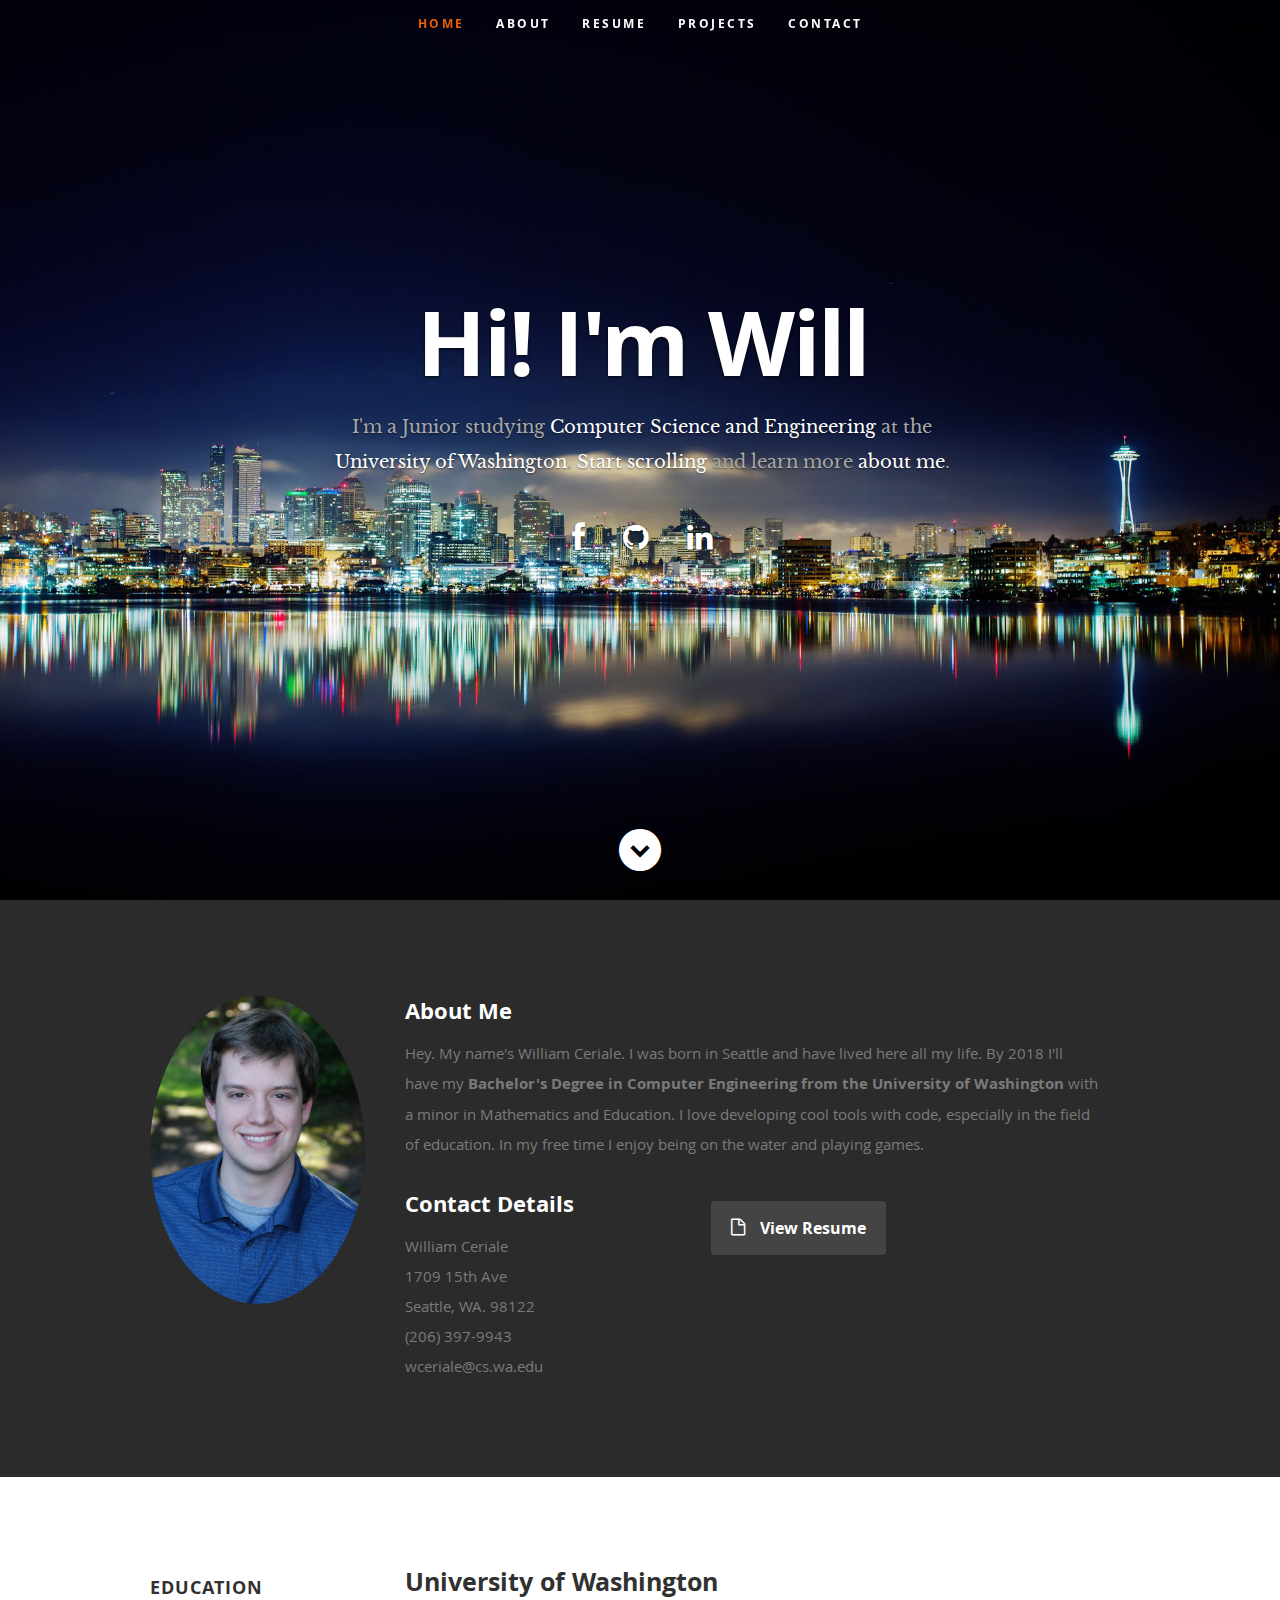
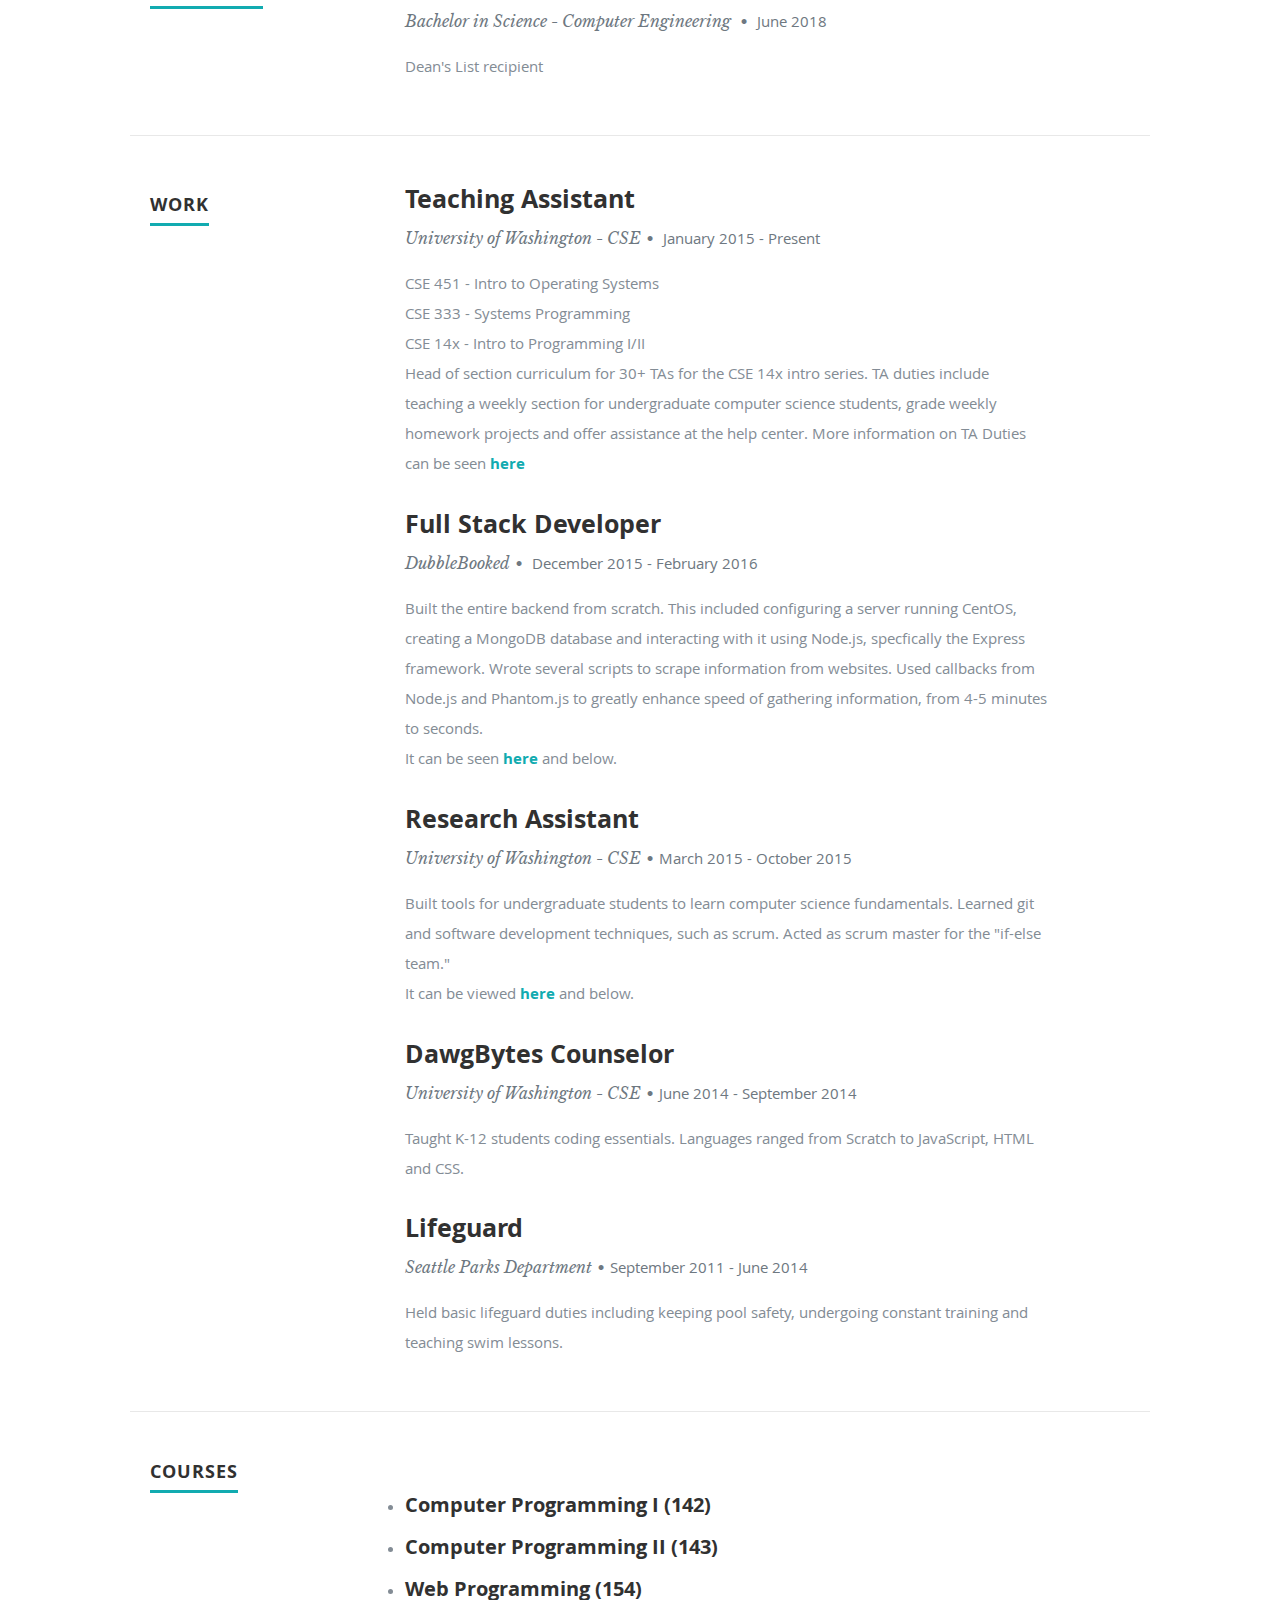
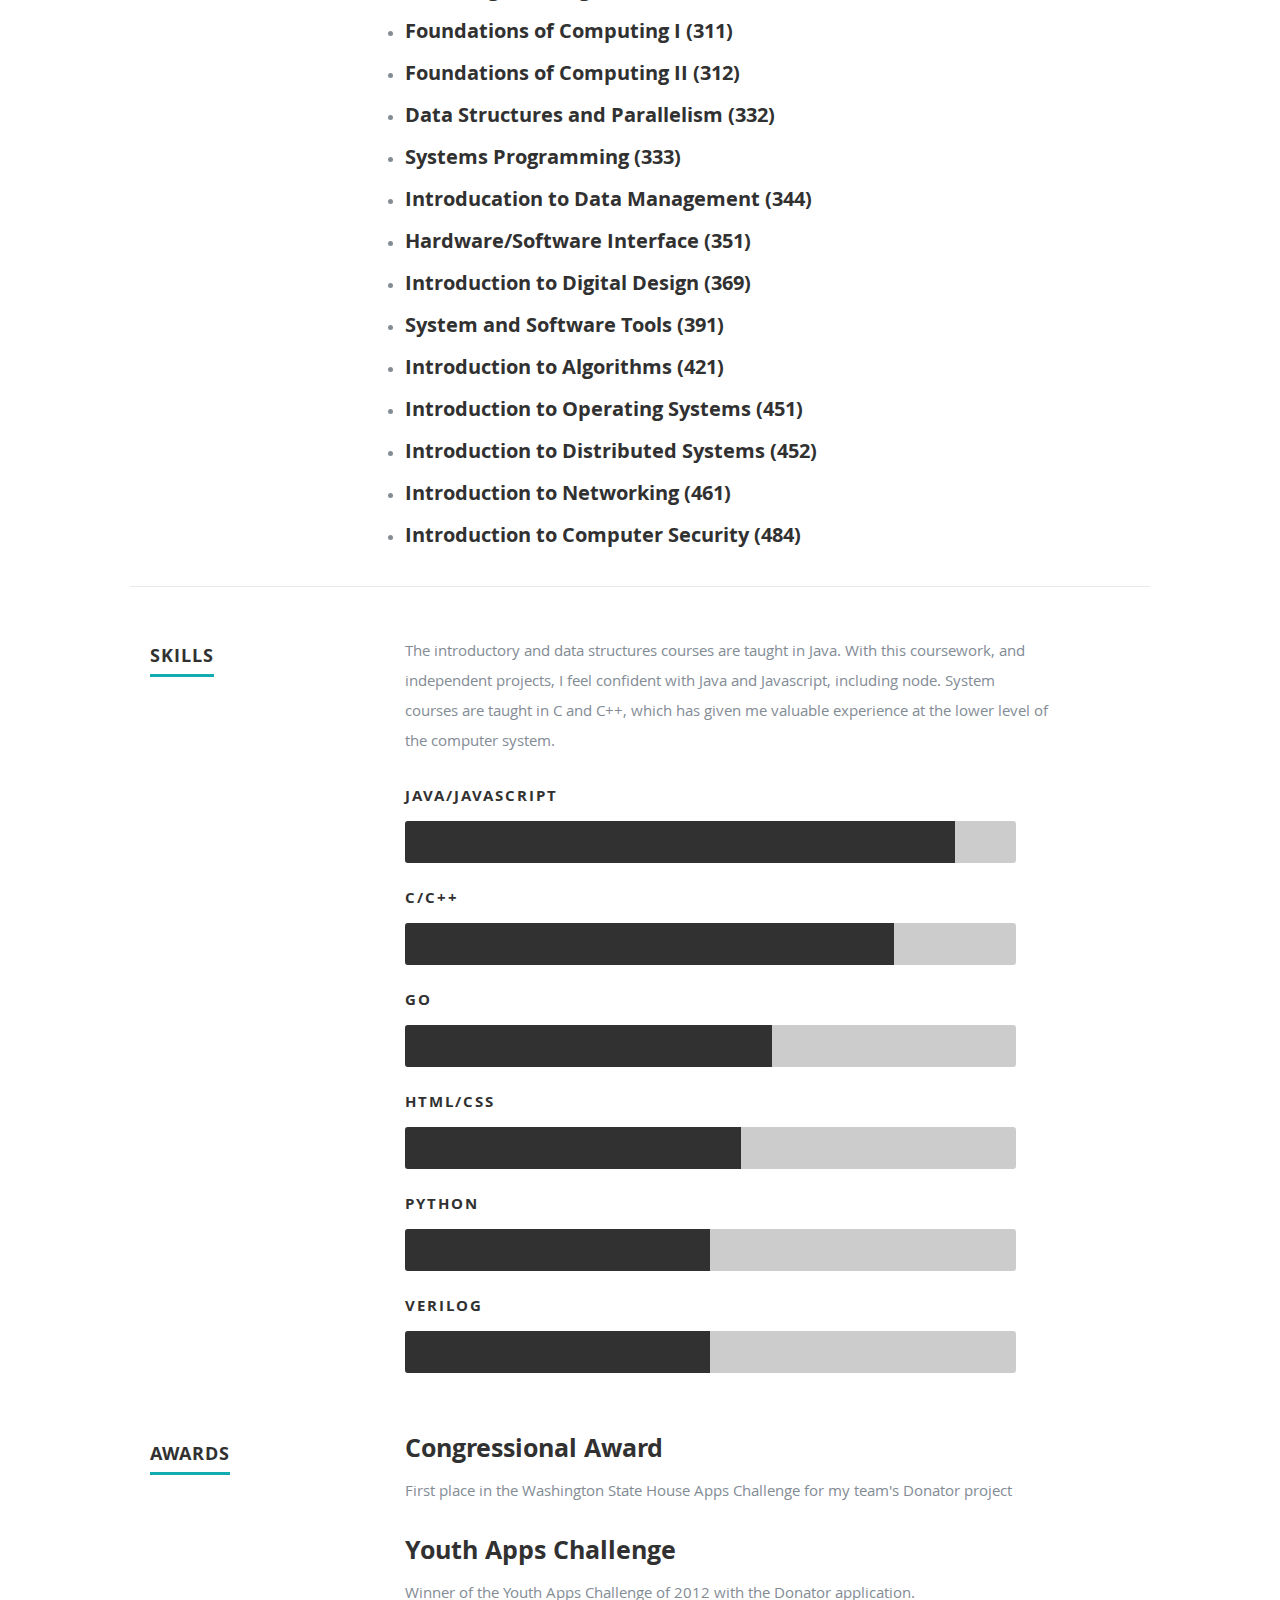
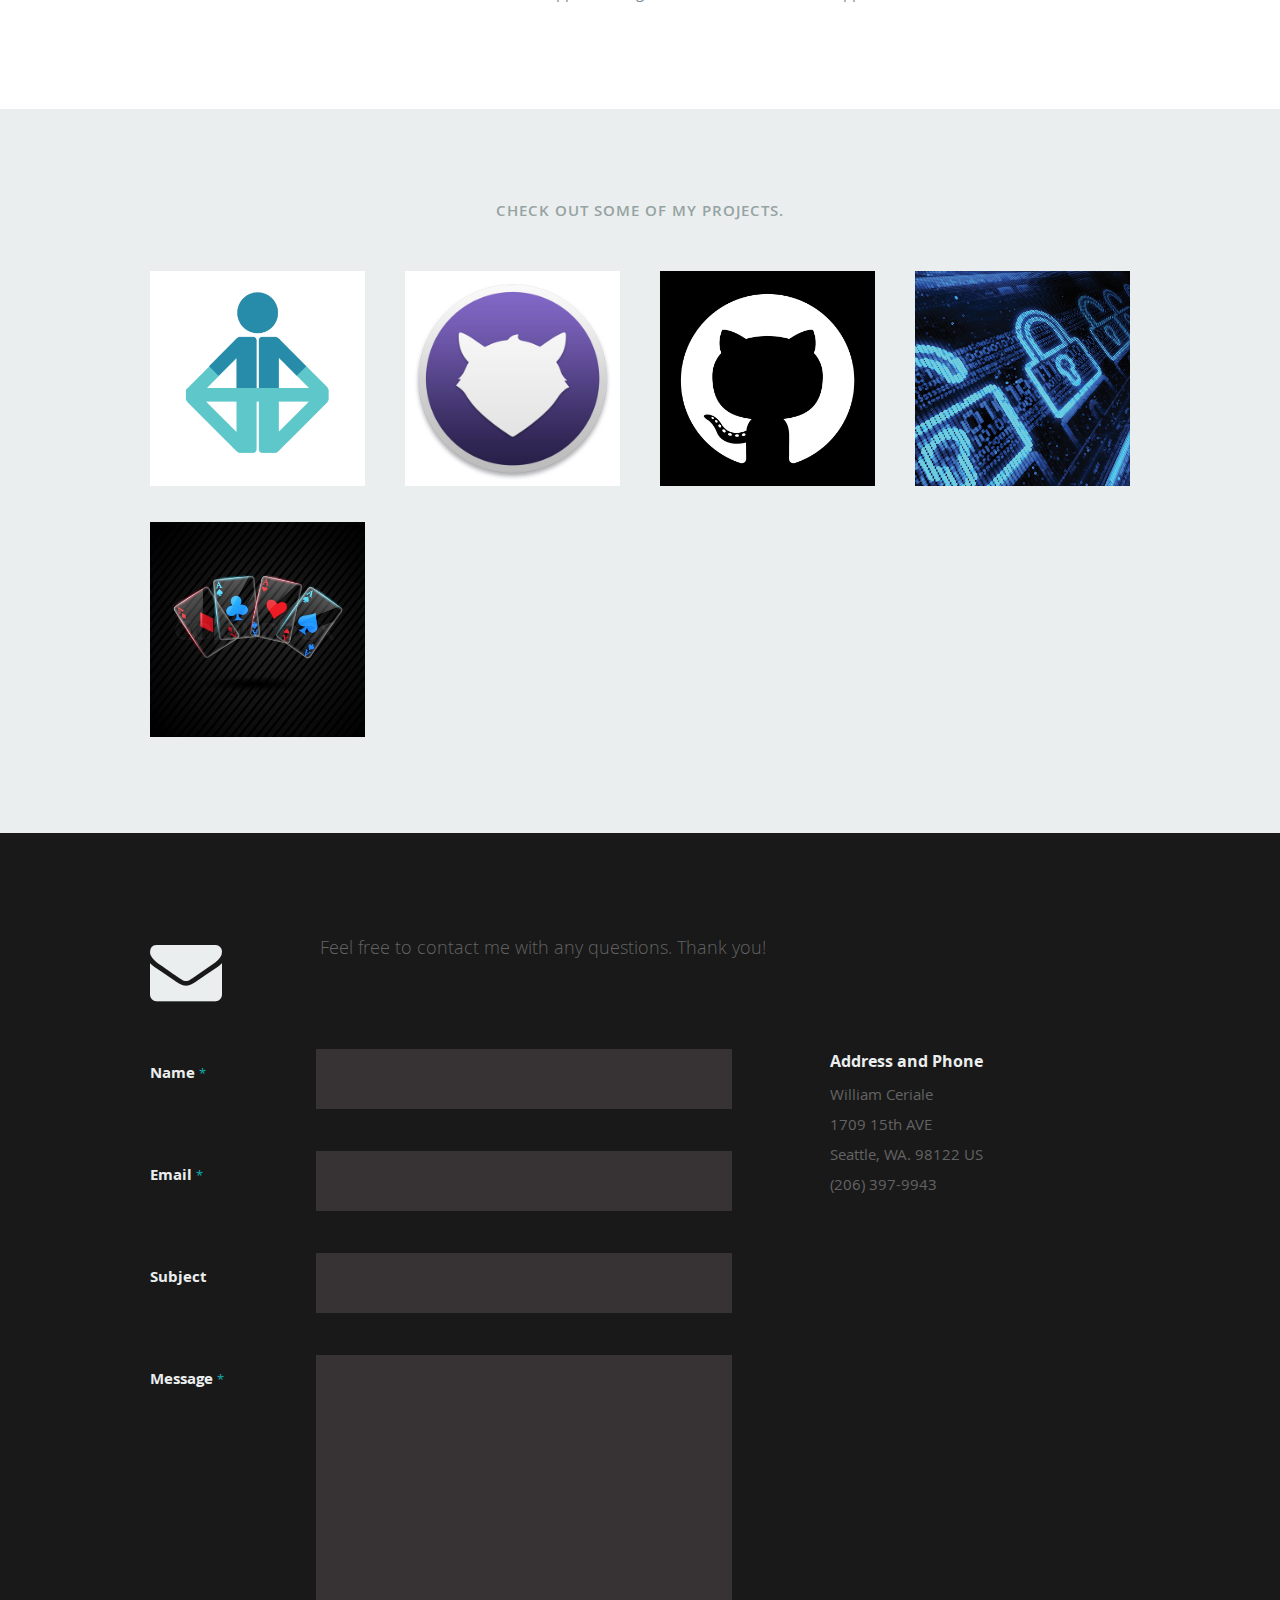
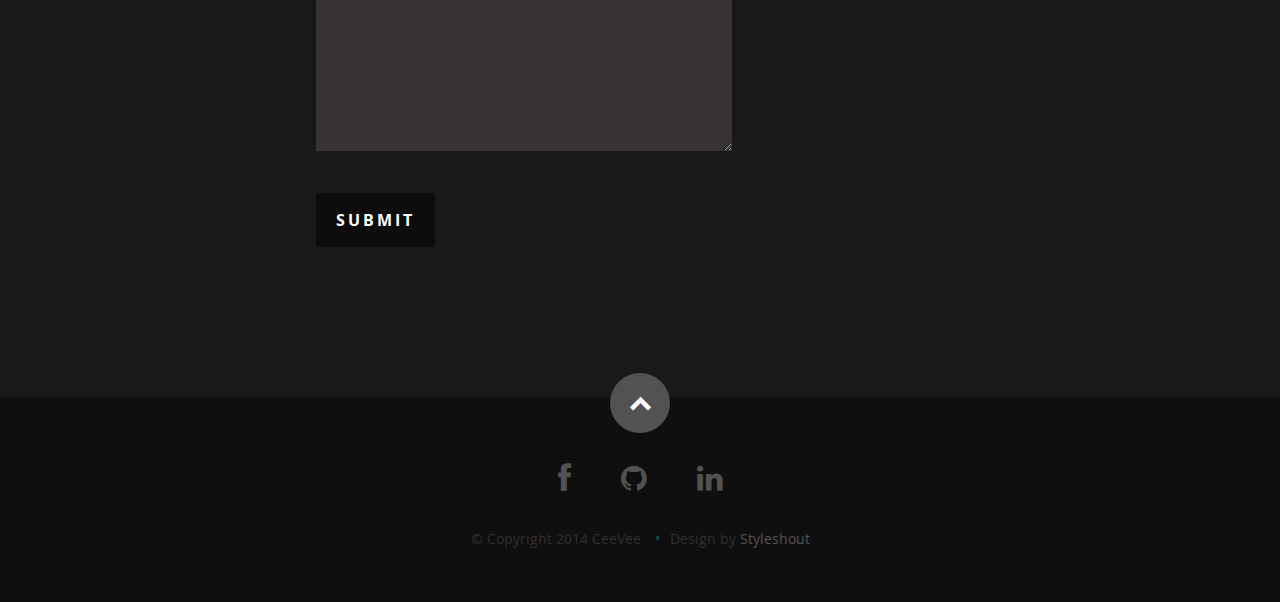
<file: index.html>
<!DOCTYPE html>
<!--[if lt IE 8 ]><html class="no-js ie ie7" lang="en"> <![endif]-->
<!--[if IE 8 ]><html class="no-js ie ie8" lang="en"> <![endif]-->
<!--[if (gte IE 8)|!(IE)]><!--><html class="no-js" lang="en"> <!--<![endif]-->
<head>

   <!--- Basic Page Needs
   ================================================== -->
   <meta charset="utf-8">
   <title>William Ceriale</title>
   <meta name="description" content="">
   <meta name="author" content="">

   <!-- Mobile Specific Metas
   ================================================== -->
   <meta name="viewport" content="width=device-width, initial-scale=1, maximum-scale=1">

	<!-- CSS
  ================================================== -->
  <link rel="stylesheet" href="css/default.css">
  <link rel="stylesheet" href="css/layout.css">
  <link rel="stylesheet" href="css/media-queries.css">
  <link rel="stylesheet" href="css/magnific-popup.css">

   <!-- Script
   ================================================== -->
   <script src="js/modernizr.js"></script>

   <!-- Favicons
   ================================================== -->
   <link rel="shortcut icon" href="favicon.png" >

</head>

<body>

   <!-- Header
   ================================================== -->
   <header id="home">

      <nav id="nav-wrap">

         <a class="mobile-btn" href="#nav-wrap" title="Show navigation">Show navigation</a>
         <a class="mobile-btn" href="#" title="Hide navigation">Hide navigation</a>

         <ul id="nav" class="nav">
            <li class="current"><a class="smoothscroll" href="#home">Home</a></li>
            <li><a class="smoothscroll" href="#about">About</a></li>
            <li><a class="smoothscroll" href="#resume">Resume</a></li>
            <li><a class="smoothscroll" href="#portfolio">Projects</a></li>
            <li><a class="smoothscroll" href="#contact">Contact</a></li>
         </ul> <!-- end #nav -->

      </nav> <!-- end #nav-wrap -->

      <div class="row banner">
         <div class="banner-text">
            <h1 class="responsive-headline">Hi! I'm Will</h1>
            <h3>I'm a Junior studying <a href="http://cs.washington.edu">Computer Science and Engineering</a> at the <br /><span href="http://washington.edu">University of Washington</span>. <a class="smoothscroll" href="#about">Start scrolling</a>
               and learn more <a class="smoothscroll" href="#about">about me</a>.</h3>
               <hr />
               <ul class="social">
                  <li><a href="http://facebook.com/wceriale"><i class="fa fa-facebook"></i></a></li>
                  <li><a href="http://github.com/wceriale"><i class="fa fa-github"></i></a></li>
                  <li><a href="http://linkedin.com/in/wceriale"><i class="fa fa-linkedin"></i></a></li>
               </ul>
            </div>
         </div>

         <p class="scrolldown">
            <a class="smoothscroll" href="#about"><i class="icon-down-circle"></i></a>
         </p>

      </header> <!-- Header End -->


   <!-- About Section
   ================================================== -->
   <section id="about">

      <div class="row">

         <div class="three columns">

            <img class="profile-pic"  src="images/profilepic.jpg" alt="" />

         </div>

         <div class="nine columns main-col">

            <h2>About Me</h2>

            <p>Hey. My name's William Ceriale. I was born in Seattle and have lived here all my life. By 2018 I'll have my <strong>Bachelor's Degree in Computer Engineering from the University of Washington</strong> with a minor in Mathematics and Education. I love developing cool tools with code, especially in the field of education. In my free time I enjoy being on the water and playing games.
            </p> 

            <div class="row">

               <div class="columns contact-details">

                  <h2>Contact Details</h2>
                  <p class="address">
                     <span>William Ceriale</span><br>
                     <span>1709 15th Ave<br>
                        Seattle, WA. 98122
                     </span><br>
                     <span>(206) 397-9943</span><br>
                     <span>wceriale@cs.wa.edu</span>
                  </p>

               </div>

               <div class="columns download">
                  <p>
                     <a href="/images/Ceriale_William_Resume.pdf" target="_blank" class="button"><i class="fa fa-file-o"></i>View Resume</a>
                  </p>
               </div>

            </div> <!-- end row -->

         </div> <!-- end .main-col -->

      </div>

   </section> <!-- About Section End-->


   <!-- Resume Section
   ================================================== -->
   <section id="resume">

      <!-- Education
      ----------------------------------------------- -->
      <div class="row education">

         <div class="three columns header-col">
            <h1><span>Education</span></h1>
         </div>

         <div class="nine columns main-col">

            <div class="row item">

               <div class="twelve columns">

                  <h3>University of Washington</h3>
                  <p class="info">Bachelor in Science - Computer Engineering <span>&bull;</span> <em class="date">June 2018</em></p>

                  <p>
                     Dean's List recipient
                  </p>

               </div>

            </div> <!-- item end -->


         </div> <!-- main-col end -->

      </div> <!-- End Education -->


      <!-- Work
      ----------------------------------------------- -->
      <div class="row work">

         <div class="three columns header-col">
            <h1><span>Work</span></h1>
         </div>

         <div class="nine columns main-col">
         	
         	


            <div class="row item">

               <div class="twelve columns">

                  <h3>Teaching Assistant</h3>
                  <p class="info">University of Washington - CSE<span>&bull;</span> <em class="date">January 2015 - Present</em></p>

                  <p>
                     CSE 451 - Intro to Operating Systems  <br />
                     CSE 333 - Systems Programming <br />
                     CSE 14x - Intro to Programming I/II <br />
                     Head of section curriculum for 30+ TAs for the CSE 14x intro series. TA duties include teaching a weekly section for undergraduate computer science students, grade weekly homework projects and offer assistance at the help center. 
                     More information on TA Duties can be seen <strong><a href="http://courses.cs.washington.edu/courses/cse14x/ta/duties.php">here</a></strong>
                  </p>

               </div>

            </div> <!-- item end -->

            <div class="row item">

               <div class="twelve columns">

                  <h3>Full Stack Developer</h3>
                  <p class="info">DubbleBooked<span>&bull;</span> <em class="date">December 2015 - February 2016</em></p>

                  <p>
                     Built the entire backend from scratch. This included configuring a server running CentOS, creating a MongoDB database and interacting with it using Node.js, specfically the Express framework. Wrote several scripts to scrape information from websites. Used callbacks from Node.js and Phantom.js to greatly enhance speed of gathering information, from 4-5 minutes to seconds.
                     <br /> It can be seen <strong><a href="">here</a></strong> and below.  
                  </p>
                  

               </div>

            </div> <!-- item end -->


            <div class="row item">

               <div class="twelve columns">

                  <h3>Research Assistant</h3>
                  <p class="info">University of Washington - CSE<span>&bull;</span><em class="date">March 2015 - October 2015</em></p>

                  <p>
                     Built tools for undergraduate students to learn computer science fundamentals. Learned git and software development techniques, such as scrum. Acted as scrum master for the "if-else team."
                     <br />It can be viewed <strong><a href="https://dev-olio.cs.washington.edu/dev-ifelse/if_else">here</a></strong> and below.
                  </p>

               </div>

            </div> <!-- item end -->

            <div class="row item">

               <div class="twelve columns">

                  <h3>DawgBytes Counselor</h3>
                  <p class="info">University of Washington - CSE<span>&bull;</span><em class="date">June 2014 - September 2014</em></p>

                  <p>
                     Taught K-12 students coding essentials. Languages ranged from Scratch to JavaScript, HTML and CSS. 
                  </p>

               </div>

            </div> <!-- item end -->

            <div class="row item">

               <div class="twelve columns">

                  <h3>Lifeguard</h3>
                  <p class="info">Seattle Parks Department<span>&bull;</span><em class="date">September 2011 - June 2014</em></p>

                  <p>
                     Held basic lifeguard duties including keeping pool safety, undergoing constant training and teaching swim lessons.
                  </p>

               </div>

            </div> <!-- item end -->

         </div> <!-- main-col end -->

      </div> <!-- End Work -->

      <div class="row work">
         <div class="three columns header-coÏ">
            <h1><span>Courses</span></h1>
         </div>
         <div class="nine columns main-col">
            <div class="row item">
               <div class="twelve columns">
                  <br>
                  <li><h4>Computer Programming I (142)</h4></li>
                  <li><h4>Computer Programming II (143)</h4></li>
                  <li><h4>Web Programming (154)</h4></li>
                  <li><h4>Foundations of Computing I (311)</h4></li>
                  <li><h4>Foundations of Computing II (312)</h4></li>
                  <li><h4>Data Structures and Parallelism (332)</h4></li>
                  <li><h4>Systems Programming (333)</h4></li>
                  <li><h4>Introducation to Data Management (344)</h4></li>
                  <li><h4>Hardware/Software Interface (351)</h4></li>
                  <li><h4>Introduction to Digital Design (369)</h4></li>
                  <li><h4>System and Software Tools (391)</h4></li>
                  <li><h4>Introduction to Algorithms (421)</h4></li>
                  <li><h4>Introduction to Operating Systems (451)</h4></li>
                  <li><h4>Introduction to Distributed Systems (452)</h4></li>
                  <li><h4>Introduction to Networking (461)</h4></li>
                  <li><h4>Introduction to Computer Security (484)</h4></li>
               
            </div>
         </div>

      </div>

   </div>


      <!-- Skills
      ----------------------------------------------- -->
      <div class="row skill">

         <div class="three columns header-col">
            <h1><span>Skills</span></h1>
         </div>

         <div class="nine columns main-col">

            <p>
               The introductory and data structures courses are taught in Java. With this coursework, and independent projects, I feel confident with Java and Javascript, including node.  System courses are taught in C and C++, which has given me valuable experience at the lower level of the computer system. 
            </p>

            <div class="bars">

               <ul class="skills">
                   <li><span class="bar-expand java"></span><em>Java/Javascript</em></li>
                   <li><span class="bar-expand html5"></span><em>C/C++</em></li>
                   <li><span class="bar-expand photoshop"></span><em>GO</em></li>
                   <li><span class="bar-expand illustrator"></span><em>HTML/CSS</em></li>
                   <li><span class="bar-expand wordpress"></span><em>Python</em></li>
                   <li><span class="bar-expand jquery"></span><em>Verilog</em></li>

                </ul>

            </div><!-- end skill-bars -->

         </div> <!-- main-col end -->

      </div> <!-- End skills -->

      <!-- Awards
      ----------------------------- -->
      <div class="row skill">
         <div class="three columns header-col">
            <h1><span>Awards</span></h1>  
         </div>

         <div class="nine columns main-col">

            <div class="row item">

               <div class="twelve columns">

                  <h3>Congressional Award</h3>
                  <p>First place in the Washington State House Apps Challenge for my team's Donator project 
                  </p>
               </div>
            </div>

            <div class="row item">

               <div class="twelve columns">

                  <h3>Youth Apps Challenge</h3>
                  <p>
                     Winner of the Youth Apps Challenge of 2012 with the Donator application.
                  </p>
               </div>
            </div>


         </div>
      </div>

   </section> <!-- Resume Section End-->


   <!-- Portfolio Section
   ================================================== -->
   <section id="portfolio">

      <div class="row">

         <div class="twelve columns collapsed">

            <h1>Check Out Some of My Projects.</h1>

            <!-- portfolio-wrapper -->
            <div id="portfolio-wrapper" class="bgrid-quarters s-bgrid-thirds cf">

             <div class="columns portfolio-item">
               <div class="item-wrap">

                  <a href="#modal-01" title="">
                     <img alt="" src="images/portfolio/dubble.jpg">
                     <div class="overlay">
                        <div class="portfolio-item-meta">
                           <h5>DubbleBooked</h5>
                           <p>Full stack developer</p>
                        </div>
                     </div>
                     <div class="link-icon"><i class="icon-plus"></i></div>
                  </a>

               </div>
            </div> <!-- item end -->

            <div class="columns portfolio-item">
               <div class="item-wrap">

                  <a href="#modal-02" title="">
                     <img alt="" src="images/portfolio/gitlab.jpg">
                     <div class="overlay">
                        <div class="portfolio-item-meta">
                           <h5>Practicum</h5>
                           <p>Computer Science Learning Program</p>
                        </div>
                     </div>
                     <div class="link-icon"><i class="icon-plus"></i></div>
                  </a>

               </div>
            </div> <!-- item end -->

            <div class="columns portfolio-item">
               <div class="item-wrap">

                  <a href="#modal-03" title="">
                     <img alt="" src="images/portfolio/github.jpg">
                     <div class="overlay">
                        <div class="portfolio-item-meta">
                           <h5>Sorting Algorithms</h5>
                           <p>GitHub</p>
                        </div>
                     </div>
                     <div class="link-icon"><i class="icon-plus"></i></div>
                  </a>

               </div>
            </div> <!-- item end -->

            <div class="columns portfolio-item">
               <div class="item-wrap">

                  <a href="#modal-04" title="">
                     <img alt="" src="images/portfolio/security.jpg">
                     <div class="overlay">
                        <div class="portfolio-item-meta">
                           <h5>Security Programs</h5>
                           <p>GitHub</p>
                        </div>
                     </div>
                     <div class="link-icon"><i class="icon-plus"></i></div>
                  </a>

               </div>
            </div> <!-- item end -->
            <!-- .new item - poker game-->

            <div class="columns portfolio-item">
               <div class="item-wrap">

                  <a href="#modal-05" title="">
                     <img alt="" src="images/portfolio/poker.jpg">
                     <div class="overlay">
                        <div class="portfolio-item-meta">
                           <h5>Video Poker</h5>
                           <p>GitHub</p>
                        </div>
                     </div>
                     <div class="link-icon"><i class="icon-plus"></i></div>
                  </a>

               </div>
            </div> <!-- item end -->



         </div> <!-- portfolio-wrapper end -->

      </div> <!-- twelve columns end -->


         <!-- Modal Popup
         --------------------------------------------------------------- -->

         <div id="modal-01" class="popup-modal mfp-hide">

          <img class="scale-with-grid" src="images/portfolio/modals/m-dubble.jpg" alt="" />

          <div class="description-box">
            <h4>DubbleBooked</h4>
            <p>A great website where lawyers can sign up and get conflict coverage. Only applicable in Washington State for criminal attorneys.</p>
            <span class="categories"><i class="fa fa-tag"></i>Developer</span>
         </div>

         <div class="link-box">
            <a href="http://www.behance.net">Details</a>
            <a class="popup-modal-dismiss">Close</a>
         </div>

      </div><!-- modal-01 End -->

      <div id="modal-02" class="popup-modal mfp-hide">

       <img class="scale-with-grid" src="images/portfolio/modals/m-practicum.jpg" alt="" />

       <div class="description-box">
         <h4>Practicum/Practice-That</h4>
         <p>A great platform for the intro Computer Science undergraduates at the University of Washington to practice fundamental Programming concepts.</p>
         <span class="categories"><i class="fa fa-tag"></i>Developer</span>
      </div>

      <div class="link-box">
         <a href="https://dev-olio.cs.washington.edu/dev-ifelse/if_else">Details</a>
         <a class="popup-modal-dismiss">Close</a>
      </div>

   </div><!-- modal-02 End -->

   <div id="modal-03" class="popup-modal mfp-hide">

    <img class="scale-with-grid" src="images/portfolio/modals/m-sorting.jpg" alt="" />

    <div class="description-box">
      <h4>Sorting Algorithms</h4>
      <p>Implementations of several sorting algorithms with tests.</p>
      <span class="categories"><i class="fa fa-tag"></i>GitHub</span>
   </div>

   <div class="link-box">
      <a href="https://github.com/wceriale/sorting">Details</a>
      <a class="popup-modal-dismiss">Close</a>
   </div>

</div><!-- modal-03 End -->

<div id="modal-04" class="popup-modal mfp-hide">

 <img class="scale-with-grid" src="images/portfolio/modals/m-security.jpg" alt="" />

 <div class="description-box">
   <h4>Security</h4>
   <p>Programs with a heavy emphasis on security. So far all that's included is a Keylogger in C for Mac OS</p>
   <span class="categories"><i class="fa fa-tag"></i>GitHub</span>
</div>

<div class="link-box">
   <a href="https://github.com/wceriale/security">Details</a>
   <a class="popup-modal-dismiss">Close</a>
</div>

</div><!-- modal-04 End -->

<div id="modal-05" class="popup-modal mfp-hide">

   <img class="scale-with-grid" src="images/portfolio/modals/m-poker.tiff" alt="" />

   <div class="description-box">
      <h4>Video Poker</h4>
      <p>Implementation of Video Poker to be played through the command line</p>
      <span class="categories"><i class="fa fa-tag"></i>Developer</span>
   </div>

   <div class="link-box">
      <a href="http://www.github.com/wceriale/Poker">Details</a>
      <a class="popup-modal-dismiss">Close</a>
   </div>

</div><!-- modal-01 End -->


</div> <!-- row End -->

</section> <!-- Portfolio Section End-->



   <!-- Contact Section
   ================================================== -->
   <section id="contact">

      <div class="row section-head">

         <div class="two columns header-col">

            <h1><span>Get In Touch.</span></h1>

         </div>

         <div class="ten columns">

            <p class="lead">Feel free to contact me with any questions. Thank you!
            </p>

         </div>

      </div>

      <div class="row">

         <div class="eight columns">

            <!-- form -->
            <form action="https://formspree.io/wceriale@cs.washington.edu" method="post" id="contactForm" name="contactForm">
             <fieldset>

               <div>
                  <label for="contactName">Name <span class="required">*</span></label>
                  <input type="text" value="" size="35" id="contactName" name="contactName">
               </div>

               <div>
                  <label for="contactEmail">Email <span class="required">*</span></label>
                  <input type="text" value="" size="35" id="contactEmail" name="contactEmail">
               </div>

               <div>
                  <label for="contactSubject">Subject</label>
                  <input type="text" value="" size="35" id="contactSubject" name="contactSubject">
               </div>

               <div>
                  <label for="contactMessage">Message <span class="required">*</span></label>
                  <textarea cols="50" rows="15" id="contactMessage" name="contactMessage"></textarea>
               </div>

               <div>
                  <button class="submit">Submit</button>
                  <span id="image-loader">
                     <img alt="" src="images/loader.gif">
                  </span>
               </div>

            </fieldset>
         </form> <!-- Form End -->

         <!-- contact-warning -->
         <div id="message-warning"> Error </div>
         <!-- contact-success -->
         <div id="message-success">
            <i class="fa fa-check"></i>Your message was sent, thank you!<br>
         </div>

      </div>


      <aside class="four columns footer-widgets">

         <div class="widget widget_contact">

          <h4>Address and Phone</h4>
          <p class="address">
            William Ceriale<br>
            1709 15th AVE<br>
            Seattle, WA. 98122 US<br>
            <span>(206) 397-9943</span>
         </p>

      </div>

   </aside>

</div>

</section> <!-- Contact Section End-->


   <!-- footer
   ================================================== -->
   <footer>

      <div class="row">

         <div class="twelve columns">

            <ul class="social-links">
               <li><a href="http://facebook.com/wceriale"><i class="fa fa-facebook"></i></a></li>
               <li><a href="http://github.com/wceriale"><i class="fa fa-github"></i></a></li>
               <li><a href="http://linkedin.com/in/wceriale"><i class="fa fa-linkedin"></i></a></li>
            </ul>

            <ul class="copyright">
               <li>&copy; Copyright 2014 CeeVee</li>
               <li>Design by <a title="Styleshout" href="http://www.styleshout.com/">Styleshout</a></li>   
            </ul>

         </div>

         <div id="go-top"><a class="smoothscroll" title="Back to Top" href="#home"><i class="icon-up-open"></i></a></div>

      </div>

   </footer> <!-- Footer End-->

   <!-- Java Script
   ================================================== -->
   <script src="http://ajax.googleapis.com/ajax/libs/jquery/1.10.2/jquery.min.js"></script>
   <script>window.jQuery || document.write('<script src="js/jquery-1.10.2.min.js"><\/script>')</script>
   <script type="text/javascript" src="js/jquery-migrate-1.2.1.min.js"></script>

   <script src="js/jquery.flexslider.js"></script>
   <script src="js/waypoints.js"></script>
   <script src="js/jquery.fittext.js"></script>
   <script src="js/magnific-popup.js"></script>
   <script src="js/init.js"></script>

</body>

</html>
</file>
<file: css/default.css>
/*
=====================================================================
*   Ceevee v1.0 Default Stylesheet
*   url: styleshout.com
*   03-17-2014
=====================================================================

TOC:
a. Webfonts and Icon fonts
b. Reset
c. Default Styles
   1. Basic
   2. Typography
   3. Links
   4. Images
   5. Buttons
   6. Forms
d. Grid
e. Others
   1. Clearing
   2. Misc

=====================================================================  */

/* ------------------------------------------------------------------ */
/* a. Webfonts and Icon fonts
 ------------------------------------------------------------------ */

@import url("fonts.css");
@import url("fontello/css/fontello.css");
@import url("font-awesome/css/font-awesome.min.css");

/* ------------------------------------------------------------------
/* b. Reset
      Adapted from:
      Normalize.css - https://github.com/necolas/normalize.css/
      HTML5 Doctor Reset - html5doctor.com/html-5-reset-stylesheet/
/* ------------------------------------------------------------------ */

html, body, div, span, object, iframe,
h1, h2, h3, h4, h5, h6, p, blockquote, pre,
abbr, address, cite, code,
del, dfn, em, img, ins, kbd, q, samp,
small, strong, sub, sup, var,
b, i,
dl, dt, dd, ol, ul, li,
fieldset, form, label, legend,
table, caption, tbody, tfoot, thead, tr, th, td,
article, aside, canvas, details, figcaption, figure,
footer, header, hgroup, menu, nav, section, summary,
time, mark, audio, video {
   margin: 0;
   padding: 0;
   border: 0;
   outline: 0;
   font-size: 100%;
   vertical-align: baseline;
   background: transparent;
}

article,aside,details,figcaption,figure,
footer,header,hgroup,menu,nav,section {
   display: block;
}

audio,
canvas,
video {
   display: inline-block;
}

audio:not([controls]) {
   display: none;
   height: 0;
}

[hidden] { display: none; }

code, kbd, pre, samp {
   font-family: monospace, serif;
   font-size: 1em;
}

pre {
   white-space: pre;
   white-space: pre-wrap;
   word-wrap: break-word;
}

blockquote, q { quotes: &#8220 &#8220; }

blockquote:before, blockquote:after,
q:before, q:after {
   content: '';
   content: none;
}

ins {
   background-color: #ff9;
   color: #000;
   text-decoration: none;
}

mark {
   background-color: #A7F4F6;
   color: #555;
}

del { text-decoration: line-through; }

abbr[title], dfn[title] {
   border-bottom: 1px dotted;
   cursor: help;
}

table {
   border-collapse: collapse;
   border-spacing: 0;
}


/* ------------------------------------------------------------------ */
/* c. Default and Basic Styles
      Adapted from:
      Skeleton CSS Framework - http://www.getskeleton.com/
      Typeplate Typographic Starter Kit - http://typeplate.com/
/* ------------------------------------------------------------------ */

/*  1. Basic  ------------------------------------------------------- */

*,
*:before,
*:after {
   -moz-box-sizing: border-box;
   -webkit-box-sizing: border-box;
   box-sizing: border-box;
}

html {
   font-size: 62.5%;
   -webkit-font-smoothing: antialiased;
}

body {
   background: #fff;
   font-family: 'opensans-regular', sans-serif;
   font-weight: normal;
   font-size: 15px;
   line-height: 30px;
	color: #838C95;

   -webkit-font-smoothing: antialiased; /* Fix for webkit rendering */
	-webkit-text-size-adjust: 100%;
}

/*  2. Typography
       Vertical rhythm with leading derived from 6
--------------------------------------------------------------------- */

h1, h2, h3, h4, h5, h6 {
   color: #313131;
	font-family: 'opensans-bold', sans-serif;
   font-weight: normal;
}
h1 a, h2 a, h3 a, h4 a, h5 a, h6 a { font-weight: inherit; }
h1 { font-size: 38px; line-height: 42px; margin-bottom: 12px; letter-spacing: -1px; }
h2 { font-size: 28px; line-height: 36px; margin-bottom: 6px; }
h3 { font-size: 22px; line-height: 30px; margin-bottom: 12px; }
h4 { font-size: 20px; line-height: 30px; margin-bottom: 6px; }
h5 { font-size: 18px; line-height: 30px; }
h6 { font-size: 14px; line-height: 30px; }
.subheader { }

p { margin: 0 0 30px 0; }
p img { margin: 0; }
p.lead {
   font: 19px/36px 'opensans-light', sans-serif;
   margin-bottom: 18px;
}

/* for 'em' and 'strong' tags, font-size and line-height should be same with
the body tag due to rendering problems in some browsers */
em { font: 15px/30px 'opensans-italic', sans-serif; }
strong, b { font: 15px/30px 'opensans-bold', sans-serif; }
small { font-size: 11px; line-height: inherit; }

/*	Blockquotes */
blockquote {
   margin: 30px 0px;
   padding-left: 40px;
   position: relative;
}
blockquote:before {
   content: "\201C";
   opacity: 0.45;
   font-size: 80px;
   line-height: 0px;
   margin: 0;
   font-family: arial, sans-serif;

   position: absolute;
   top:  30px;
	left: 0;
}
blockquote p {
   font-family: 'librebaskerville-italic', serif;
   padding: 0;
   font-size: 18px;
   line-height: 36px;
}
blockquote cite {
   display: block;
   font-size: 12px;
   font-style: normal;
   line-height: 18px;
}
blockquote cite:before { content: "\2014 \0020"; }
blockquote cite a,
blockquote cite a:visited { color: #8B9798; border: none }

/* ---------------------------------------------------------------------
/*  Pull Quotes Markup
/*
    <aside class="pull-quote">
		<blockquote>
			<p></p>
		</blockquote>
	 </aside>
/*
/* --------------------------------------------------------------------- */
.pull-quote {
   position: relative;
	padding: 18px 30px 18px 0px;
}
.pull-quote:before,
.pull-quote:after {
	height: 1em;
	opacity: 0.45;
	position: absolute;
	font-size: 80px;
   font-family: Arial, Sans-Serif;
}
.pull-quote:before {
	content: "\201C";
	top:  33px;
	left: 0;
}
.pull-quote:after {
	content: '\201D';
	bottom: -33px;
	right: 0;
}
.pull-quote blockquote {
   margin: 0;
}
.pull-quote blockquote:before {
   content: none;
}

/* Abbreviations */
abbr {
   font-family: 'opensans-bold', sans-serif;
	font-variant: small-caps;
	text-transform: lowercase;
   letter-spacing: .5px;
	color: gray;
}
abbr:hover { cursor: help; }

/* drop cap */
.drop-cap:first-letter {
	float: left;
	margin: 0;
	padding: 14px 6px 0 0;
	font-size: 84px;
	font-family: /* Copperplate */ 'opensans-bold', sans-serif;
   line-height: 60px;
	text-indent: 0;
	background: transparent;
	color: inherit;
}

hr { border: solid #E3E3E3; border-width: 1px 0 0; clear: both; margin: 11px 0 30px; height: 0; }


/*  3. Links  ------------------------------------------------------- */

a, a:visited {
   text-decoration: none;
   outline: 0;
   color: #11ABB0;

   -webkit-transition: color .3s ease-in-out;
   -moz-transition: color .3s ease-in-out;
   -o-transition: color .3s ease-in-out;
   transition: color .3s ease-in-out;
}
a:hover, a:focus { color: #313131; }
p a, p a:visited { line-height: inherit; }


/*  4. List  --------------------------------------------------------- */

ul, ol { margin-bottom: 24px; margin-top: 12px; }
ul { list-style: none outside; }
ol { list-style: decimal; }
ol, ul.square, ul.circle, ul.disc { margin-left: 30px; }
ul.square { list-style: square outside; }
ul.circle { list-style: circle outside; }
ul.disc { list-style: disc outside; }
ul ul, ul ol,
ol ol, ol ul { margin: 6px 0 6px 30px; }
ul ul li, ul ol li,
ol ol li, ol ul li { margin-bottom: 6px; }
li { line-height: 18px; margin-bottom: 12px; }
ul.large li { }
li p { }

/* ---------------------------------------------------------------------
/*  Stats Tab Markup

    <ul class="stats-tabs">
		<li><a href="#">[value]<b>[name]</b></a></li>
	 </ul>

    Extend this object into your markup.
/*
/* --------------------------------------------------------------------- */
.stats-tabs {
   padding: 0;
   margin: 24px 0;
}
.stats-tabs li {
	display: inline-block;
	margin: 0 10px 18px 0;
	padding: 0 10px 0 0;
	border-right: 1px solid #ccc;
}
.stats-tabs li:last-child {
	margin: 0;
	padding: 0;
	border: none;
}
.stats-tabs li a {
	display: inline-block;
	font-size: 22px;
	font-family: 'opensans-bold', sans-serif;
   border: none;
   color: #313131;
}
.stats-tabs li a:hover {
   color:#11ABB0;
}
.stats-tabs li a b {
	display: block;
	margin: 6px 0 0 0;
	font-size: 13px;
	font-family: 'opensans-regular', sans-serif;
   color: #8B9798;
}

/* definition list */
dl { margin: 12px 0; }
dt { margin: 0; color:#11ABB0; }
dd { margin: 0 0 0 20px; }

/* Lining Definition Style Markup */
.lining dt,
.lining dd {
	display: inline;
	margin: 0;
}
.lining dt + dt:before,
.lining dd + dt:before {
	content: "\A";
	white-space: pre;
}
.lining dd + dd:before {
	content: ", ";
}
.lining dd:before {
	content: ": ";
	margin-left: -0.2em;
}

/* Dictionary Definition Style Markup */
.dictionary-style dt {
	display: inline;
	counter-reset: definitions;
}
.dictionary-style dt + dt:before {
	content: ", ";
	margin-left: -0.2em;
}
.dictionary-style dd {
	display: block;
	counter-increment: definitions;
}
.dictionary-style dd:before {
	content: counter(definitions, decimal) ". ";
}

/* Pagination */
.pagination {
   margin: 36px auto;
   text-align: center;
}
.pagination ul li {
   display: inline-block;
   margin: 0;
   padding: 0;
}
.pagination .page-numbers {
   font: 15px/18px 'opensans-bold', sans-serif;
   display: inline-block;
   padding: 6px 10px;
   margin-right: 3px;
   margin-bottom: 6px;
	color: #6E757C;
	background-color: #E6E8EB;

	-webkit-transition: all 200ms ease-in-out;
	-moz-transition: all 200ms ease-in-out;
	-o-transition: all 200ms ease-in-out;
	-ms-transition: all 200ms ease-in-out;
	transition: all 200ms ease-in-out;

   -moz-border-radius: 3px;
   -webkit-border-radius: 3px;
   -khtml-border-radius: 3px;
	border-radius: 3px;
}
.pagination .page-numbers:hover {
   background: #838A91;
   color: #fff;
}
.pagination .current,
.pagination .current:hover {
   background-color: #11ABB0;
   color: #fff;
}
.pagination .inactive,
.pagination .inactive:hover {
   background-color: #E6E8EB;
	color: #A9ADB2;
}
.pagination .prev, .pagination .next {}

/*  5. Images  --------------------------------------------------------- */

img {
   max-width: 100%;
   height: auto;
}
img.pull-right { margin: 12px 0px 0px 18px; }
img.pull-left { margin: 12px 18px 0px 0px; }

/*  6. Buttons  --------------------------------------------------------- */

.button,
.button:visited,
button,
input[type="submit"],
input[type="reset"],
input[type="button"] {
   font: 16px/30px 'opensans-bold', sans-serif;
   background: #11ABB0;
   display: inline-block;
	text-decoration: none;
   letter-spacing: 0;
   color: #fff;
	padding: 12px 20px;
	margin-bottom: 18px;
   border: none;
   cursor: pointer;
   height: auto;

   -webkit-transition: all .2s ease-in-out;
	-moz-transition: all .2s ease-in-out;
	-o-transition: all .2s ease-in-out;
	-ms-transition: all .2s ease-in-out;
	transition: all .2s ease-in-out;

   -moz-border-radius: 3px;
   -webkit-border-radius: 3px;
   -khtml-border-radius: 3px;
   border-radius: 3px;
}

.button:hover,
button:hover,
input[type="submit"]:hover,
input[type="reset"]:hover,
input[type="button"]:hover {
   background: #3d4145;
   color: #fff;
}

.button:active,
button:active,
input[type="submit"]:active,
input[type="reset"]:active,
input[type="button"]:active {
   background: #3d4145;
   color: #fff;
}

.button.full-width,
button.full-width,
input[type="submit"].full-width,
input[type="reset"].full-width,
input[type="button"].full-width {
	width: 100%;
	padding-left: 0 !important;
	padding-right: 0 !important;
	text-align: center;
}

/* Fix for odd Mozilla border & padding issues */
button::-moz-focus-inner,
input::-moz-focus-inner {
    border: 0;
    padding: 0;
}


/*  7. Forms  --------------------------------------------------------- */

form { margin-bottom: 24px; }
fieldset { margin-bottom: 24px; }

input[type="text"],
input[type="password"],
input[type="email"],
textarea,
select {
   display: block;
   padding: 18px 15px;
   margin: 0 0 24px 0;
   border: 0;
   outline: none;
   vertical-align: middle;
   min-width: 225px;
	max-width: 100%;
   font-size: 15px;
   line-height: 24px;
	color: #647373;
	background: #D3D9D9;

}

/* select { padding: 0;
   width: 220px;
   } */

input[type="text"]:focus,
input[type="password"]:focus,
input[type="email"]:focus,
textarea:focus {
   color: #B3B7BC;
	background-color: #3d4145;
}

textarea { min-height: 220px; }

label,
legend {
   font: 16px/24px 'opensans-bold', sans-serif;
	margin: 12px 0;
   color: #3d4145;
   display: block;
}
label span,
legend span {
	color: #8B9798;
   font: 14px/24px 'opensans-regular', sans-serif;
}

input[type="checkbox"],
input[type="radio"] {
    font-size: 15px;
    color: #737373;
}

input[type="checkbox"] { display: inline; }

/* ------------------------------------------------------------------ */
/* d. Grid
---------------------------------------------------------------------
   gutter = 40px.
/* ------------------------------------------------------------------ */

/* default
--------------------------------------------------------------- */
.row {
   width: 96%;
   max-width: 1020px;
   margin: 0 auto;
}
/* fixed width for IE8 */
.ie .row { width: 1000px ; }

.narrow .row { max-width: 980px; }

.row .row { width: auto; max-width: none; margin: 0 -20px; }

/* row clearing */
.row:before,
.row:after {
    content: " ";
    display: table;
}
.row:after {
    clear: both;
}

.column, .columns {
   position: relative;
   padding: 0 20px;
   min-height: 1px;
   float: left;
}
.column.centered, .columns.centered  {
    float: none;
    margin: 0 auto;
}

/* removed gutters */
.row.collapsed > .column,
.row.collapsed > .columns,
.column.collapsed, .columns.collapsed  { padding: 0; }

[class*="column"] + [class*="column"]:last-child { float: right; }
[class*="column"] + [class*="column"].end { float: right; }

/* column widths */
.row .one         { width: 8.33333%; }
.row .two         { width: 16.66667%; }
.row .three       { width: 25%; }
.row .four        { width: 33.33333%; }
.row .five        { width: 41.66667%; }
.row .six         { width: 50%; }
.row .seven       { width: 58.33333%; }
.row .eight       { width: 66.66667%; }
.row .nine        { width: 75%; }
.row .ten         { width: 83.33333%; }
.row .eleven      { width: 91.66667%; }
.row .twelve      { width: 100%; }

/* Offsets */
.row .offset-1    { margin-left: 8.33333%; }
.row .offset-2    { margin-left: 16.66667%; }
.row .offset-3    { margin-left: 25%; }
.row .offset-4    { margin-left: 33.33333%; }
.row .offset-5    { margin-left: 41.66667%; }
.row .offset-6    { margin-left: 50%; }
.row .offset-7    { margin-left: 58.33333%; }
.row .offset-8    { margin-left: 66.66667%; }
.row .offset-9    { margin-left: 75%; }
.row .offset-10   { margin-left: 83.33333%; }
.row .offset-11   { margin-left: 91.66667%; }

/* Push/Pull */
.row .push-1      { left: 8.33333%; }
.row .pull-1      { right: 8.33333%; }
.row .push-2      { left: 16.66667%; 	}
.row .pull-2      { right: 16.66667%; }
.row .push-3      { left: 25%; }
.row .pull-3      { right: 25%;	}
.row .push-4      { left: 33.33333%; }
.row .pull-4      { right: 33.33333%; }
.row .push-5      { left: 41.66667%; }
.row .pull-5      { right: 41.66667%; }
.row .push-6      { left: 50%; }
.row .pull-6      { right: 50%; }
.row .push-7      { left: 58.33333%; }
.row .pull-7      { right: 58.33333%; }
.row .push-8      { left: 66.66667%; 	}
.row .pull-8      { right: 66.66667%; }
.row .push-9      { left: 75%; }
.row .pull-9      { right: 75%; }
.row .push-10     { left: 83.33333%; }
.row .pull-10     { right: 83.33333%; }
.row .push-11     { left: 91.66667%; }
.row .pull-11     { right: 91.66667%; }

/* block grids
--------------------------------------------------------------------- */
.bgrid-sixths [class*="column"]   { width: 16.66667%; }
.bgrid-quarters [class*="column"] { width: 25%; }
.bgrid-thirds [class*="column"]   { width: 33.33333%; }
.bgrid-halves [class*="column"]   { width: 50%; }

[class*="bgrid"] [class*="column"] + [class*="column"]:last-child { float: left; }

/* Left clearing for block grid columns - columns that changes width in
different screen sizes. Allows columns with different heights to align
properly.
--------------------------------------------------------------------- */
.first { clear: left; }   /* first column in default screen */
.s-first { clear: none; } /* first column in smaller screens */

/* smaller screens
--------------------------------------------------------------- */
@media only screen and (max-width: 900px) {

   /* block grids on small screens */
   .s-bgrid-sixths [class*="column"]   { width: 16.66667%; }
   .s-bgrid-quarters [class*="column"] { width: 25%; }
   .s-bgrid-thirds [class*="column"]   { width: 33.33333%; }
   .s-bgrid-halves [class*="column"]   { width: 50%; }

   /* block grids left clearing */
   .first { clear: none; }
   .s-first { clear: left; }

}

/* mobile wide/smaller tablets
--------------------------------------------------------------- */
@media only screen and (max-width: 767px) {

   .row {
	   width: 460px;
	   margin: 0 auto;
      padding: 0;
	}
   .column, .columns {
	   width: auto !important;
	   float: none;
	   margin-left: 0;
	   margin-right: 0;
      padding: 0 30px;
   }
   .row .row { width: auto; max-width: none; margin: 0 -30px; }

   [class*="column"] + [class*="column"]:last-child { float: none; }
   [class*="bgrid"] [class*="column"] + [class*="column"]:last-child { float: none; }

   /* Offsets */
   .row .offset-1    { margin-left: 0%; }
   .row .offset-2    { margin-left: 0%; }
   .row .offset-3    { margin-left: 0%; }
   .row .offset-4    { margin-left: 0%; }
   .row .offset-5    { margin-left: 0%; }
   .row .offset-6    { margin-left: 0%; }
   .row .offset-7    { margin-left: 0%; }
   .row .offset-8    { margin-left: 0%; }
   .row .offset-9    { margin-left: 0%; }
   .row .offset-10   { margin-left: 0%; }
   .row .offset-11   { margin-left: 0%; }
}

/* mobile narrow
--------------------------------------------------------------- */
@media only screen and (max-width: 460px) {

   .row { width: auto; }

}

/* larger screens
--------------------------------------------------------------- */
@media screen and (min-width: 1200px) {

   .wide .row { max-width: 1180px; }

}

/* ------------------------------------------------------------------ */
/* e. Others
/* ------------------------------------------------------------------ */

/*  1. Clearing
    (http://nicolasgallagher.com/micro-clearfix-hack/
--------------------------------------------------------------------- */

.cf:before,
.cf:after {
    content: " ";
    display: table;
}
.cf:after {
    clear: both;
}

/*  2. Misc -------------------------------------------------------- */

.remove-bottom { margin-bottom: 0 !important; }
.half-bottom { margin-bottom: 12px !important; }
.add-bottom { margin-bottom: 24px !important; }
.no-border { border: none; }

.text-center  { text-align: center !important; }
.text-left    { text-align: left !important; }
.text-right   { text-align: right !important; }
.pull-left    { float: left !important; }
.pull-right   { float: right !important; }
.align-center {
	margin-left: auto !important;
	margin-right: auto !important;
	text-align: center !important;
}
</file>
<file: css/layout.css>
/*
=====================================================================
*   Ceevee v1.0 Layout Stylesheet
*   url: styleshout.com
*   03-18-2014
=====================================================================

   TOC:
   a. General Styles
   b. Header Styles
   c. About Section
   d. Resume Section
   e. Portfolio Section
   f. Call To Action Section
   g. Testimonials Section
   h. Contact Section
   i. Footer

===================================================================== */

/* ------------------------------------------------------------------ */
/* a. General Styles
/* ------------------------------------------------------------------ */

body { background: #0f0f0f; }

/* ------------------------------------------------------------------ */
/* b. Header Styles
/* ------------------------------------------------------------------ */

header {
   position: relative;
   height: 800px;
   min-height: 500px;
   width: 100%;
   background: #161415 url(../images/header-background.jpg) no-repeat top center;
   background-size: cover !important;
	-webkit-background-size: cover !important;
   text-align: center;
   overflow: hidden;
}

/* vertically center banner section */
header:before {
   content: '';
   display: inline-block;
   vertical-align: middle;
   height: 100%;
}
header .banner {
   display: inline-block;
   vertical-align: middle;
   margin: 0 auto;
   width: 85%;
   padding-bottom: 30px;s
   text-align: center;
}

header .banner-text { width: 100%; }
header .banner-text h1 {
   font: 90px/1.1em 'opensans-bold', sans-serif;
   color: #fff;
   letter-spacing: -2px;
   margin: 0 auto 18px auto;
   text-shadow: 0px 1px 3px rgba(0, 0, 0, .8);
}
header .banner-text h3 {
   font: 18px/1.9em 'librebaskerville-regular', serif;
   color: #A8A8A8;
   margin: 0 auto;
   width: 70%;
   text-shadow: 0px 1px 2px rgba(0, 0, 0, .5);
}
header .banner-text h3 span,
header .banner-text h3 a {
   color: #fff;
}
header .banner-text hr {
   width: 60%;
   margin: 18px auto 24px auto;
   border-color: #2F2D2E;
   border-color: rgba(150, 150, 150, .1);
}

/* header social links */
header .social {
   margin: 24px 0;
   padding: 0;
   font-size: 30px;
   text-shadow: 0px 1px 2px rgba(0, 0, 0, .8);
}
header .social li {
   display: inline-block;
   margin: 0 15px;
   padding: 0;
}
header .social li a { color: #fff; }
header .social li a:hover { color: #11ABB0; }

/* scrolldown link */
header .scrolldown a {
   position: absolute;
   bottom: 30px;
   left: 50%;
   margin-left: -29px;
   color: #fff;
   display: block;
   height: 42px;
   width: 42px;
   font-size: 42px;
   line-height: 42px;
   color: #fff;
   border-radius: 100%;

   -webkit-transition: all .3s ease-in-out;
   -moz-transition: all .3s ease-in-out;
   -o-transition: all .3s ease-in-out;
   transition: all .3s ease-in-out;
}
header .scrolldown a:hover { color: #11ABB0; }

/* primary navigation
--------------------------------------------------------------------- */
#nav-wrap ul, #nav-wrap li, #nav-wrap a {
	 margin: 0;
	 padding: 0;
	 border: none;
	 outline: none;
}

/* nav-wrap */
#nav-wrap {
   font: 12px 'opensans-bold', sans-serif;
   width: 100%;
   text-transform: uppercase;
   letter-spacing: 2.5px;
   margin: 0 auto;
   z-index: 100;
   position: fixed;
   left: 0;
   top: 0;
}
.opaque { background-color: #333; }

/* hide toggle button */
#nav-wrap > a.mobile-btn { display: none; }

ul#nav {
   min-height: 48px;
   width: auto;

   /* center align the menu */
   text-align: center;
}
ul#nav li {
   position: relative;
   list-style: none;
   height: 48px;
   display: inline-block;
}

/* Links */
ul#nav li a {

/* 8px padding top + 8px padding bottom + 32px line-height = 48px */

   display: inline-block;
   padding: 8px 13px;
   line-height: 32px;
	text-decoration: none;
   text-align: left;
   color: #fff;

	-webkit-transition: color .2s ease-in-out;
	-moz-transition: color .2s ease-in-out;
	-o-transition: color .2s ease-in-out;
	-ms-transition: color .2s ease-in-out;
	transition: color .2s ease-in-out;
}

ul#nav li a:active { background-color: transparent !important; }
ul#nav li.current a { color: #F06000; }


/* ------------------------------------------------------------------ */
/* c. About Section
/* ------------------------------------------------------------------ */

#about {
   background: #2B2B2B;
   padding-top: 96px;
   padding-bottom: 66px;
   overflow: hidden;
}

#about a, #about a:visited  { color: #fff; }
#about a:hover, #about a:focus { color: #11ABB0; }

#about h2 {
   font: 22px/30px 'opensans-bold', sans-serif;
   color: #fff;
   margin-bottom: 12px;
}
#about p {
   line-height: 30px;
   color: #7A7A7A;
}
#about .profile-pic {
   position: relative;
   width: 240px;
   height: 500x;
   border-radius: 100%;
}
#about .contact-details { width: 41.66667%; }
#about .download {
   width: 58.33333%;
   padding-top: 6px;
}
#about .main-col { padding-right: 5%; }
#about .download .button {
   margin-top: 6px;
   background: #444;
}
#about .download .button:hover {
   background: #fff;
   color: #2B2B2B;
}
#about .download .button i {
   margin-right: 15px;
   font-size: 20px;
}


/* ------------------------------------------------------------------ */
/* d. Resume Section
/* ------------------------------------------------------------------ */

#resume {
   background: #fff;
   padding-top: 90px;
   padding-bottom: 72px;
   overflow: hidden;
}

#resume a, #resume a:visited  { color: #11ABB0; }
#resume a:hover, #resume a:focus { color: #313131; }

#resume h1 {
   font: 18px/24px 'opensans-bold', sans-serif;
   text-transform: uppercase;
   letter-spacing: 1px;
}
#resume h1 span {
   border-bottom: 3px solid #11ABB0;
   padding-bottom: 6px;
}
#resume h3 {
   font: 25px/30px 'opensans-bold', sans-serif;
}

#resume .header-col { padding-top: 9px; }
#resume .main-col { padding-right: 10%; }

.education, .work {
   margin-bottom: 48px;
   padding-bottom: 24px;
   border-bottom: 1px solid #E8E8E8;
}
#resume .info {
   font: 16px/24px 'librebaskerville-italic', serif;
   color: #6E7881;
   margin-bottom: 18px;
   margin-top: 9px;
}
#resume .info span {
   margin-right: 5px;
   margin-left: 5px;
}
#resume .date {
   font: 15px/24px 'opensans-regular', sans-serif;
   margin-top: 6px;
}

/*----------------------------------------------*/
/*	Skill Bars
/*----------------------------------------------*/

.bars {
	width: 95%;
	float: left;
	padding: 0;
	text-align: left;
}
.bars .skills {
  	margin-top: 36px;
   list-style: none;
}
.bars li {
   position: relative;
  	margin-bottom: 60px;
  	background: #ccc;
  	height: 42px;
  	border-radius: 3px;
}
.bars li em {
	font: 15px 'opensans-bold', sans-serif;
   color: #313131;
	text-transform: uppercase;
   letter-spacing: 2px;
	font-weight: normal;
   position: relative;
	top: -36px;
}
.bar-expand {
   position: absolute;
   left: 0;
   top: 0;

   margin: 0;
   padding-right: 24px;
  	background: #313131;
   display: inline-block;
  	height: 42px;
   line-height: 42px;
   border-radius: 3px 0 0 3px;
}

.photoshop {
  	width: 60%;
  	-moz-animation: photoshop 2s ease;
  	-webkit-animation: photoshop 2s ease;
}
.illustrator {
  	width: 55%;
  	-moz-animation: illustrator 2s ease;
  	-webkit-animation: illustrator 2s ease;
}
.wordpress {
  	width: 50%;
  	-moz-animation: wordpress 2s ease;
  	-webkit-animation: wordpress 2s ease;
}
.java {
  	width: 90%;
  	-moz-animation: java 2s ease;
  	-webkit-animation: java 2s ease;
}
.html5 {
  	width: 80%;
  	-moz-animation: html5 2s ease;
  	-webkit-animation: html5 2s ease;
}
.jquery {
  	width: 50%;
  	-moz-animation: jquery 2s ease;
  	-webkit-animation: jquery 2s ease;
}

@-moz-keyframes photoshop {
  0%   { width: 0px;  }
  100% { width: 60%;  }
}
@-moz-keyframes illustrator {
  0%   { width: 0px;  }
  100% { width: 55%;  }
}
@-moz-keyframes wordpress {
  0%   { width: 0px;  }
  100% { width: 50%;  }
}
@-moz-keyframes java {
  0%   { width: 0px;  }
  100% { width: 90%;  }
}
@-moz-keyframes html5 {
  0%   { width: 0px;  }
  100% { width: 80%;  }
}
@-moz-keyframes jquery {
  0%   { width: 0px;  }
  100% { width: 50%;  }
}

@-webkit-keyframes photoshop {
  0%   { width: 0px;  }
  100% { width: 60%;  }
}
@-webkit-keyframes illustrator {
  0%   { width: 0px;  }
  100% { width: 55%;  }
}
@-webkit-keyframes wordpress {
  0%   { width: 0px;  }
  100% { width: 50%;  }
}
@-webkit-keyframes java {
  0%   { width: 0px;  }
  100% { width: 90%;  }
}
@-webkit-keyframes html5 {
  0%   { width: 0px;  }
  100% { width: 80%;  }
}
@-webkit-keyframes jquery {
  0%   { width: 0px;  }
  100% { width: 50%;  }
}

/* ------------------------------------------------------------------ */
/* e. Portfolio Section
/* ------------------------------------------------------------------ */

#portfolio {
   background: #ebeeee;
   padding-top: 90px;
   padding-bottom: 60px;
}
#portfolio h1 {
   font: 15px/24px 'opensans-semibold', sans-serif;
   text-transform: uppercase;
   letter-spacing: 1px;
   text-align: center;
   margin-bottom: 48px;
   color: #95A3A3;
}

/* Portfolio Content */
#portfolio-wrapper .columns { margin-bottom: 36px; }
.portfolio-item .item-wrap {
   background: #fff;
   overflow: hidden;
   position: relative;

   -webkit-transition: all 0.3s ease-in-out;
	-moz-transition: all 0.3s ease-in-out;
	-o-transition: all 0.3s ease-in-out;
	-ms-transition: all 0.3s ease-in-out;
	transition: all 0.3s ease-in-out;
}
.portfolio-item .item-wrap a {
   display: block;
   cursor: pointer;
}

/* overlay */
.portfolio-item .item-wrap .overlay {
   position: absolute;
   left: 0;
   top: 0;
   width: 100%;
   height: 100%;

	opacity: 0;
	-moz-opacity: 0;
	filter:alpha(opacity=0);

   -webkit-transition: opacity 0.3s ease-in-out;
	-moz-transition: opacity 0.3s ease-in-out;
	-o-transition: opacity 0.3s ease-in-out;
	transition: opacity 0.3s ease-in-out;

   background: url(../images/overlay-bg.png) repeat;
}
.portfolio-item .item-wrap .link-icon {
   display: block;
   color: #fff;
   height: 30px;
   width: 30px;
   font-size: 18px;
   line-height: 30px;
   text-align: center;

   opacity: 0;
	-moz-opacity: 0;
	filter:alpha(opacity=0);

   -webkit-transition: opacity 0.3s ease-in-out;
	-moz-transition: opacity 0.3s ease-in-out;
	-o-transition: opacity 0.3s ease-in-out;
	transition: opacity 0.3s ease-in-out;

   position: absolute;
   top: 50%;
   left: 50%;
   margin-left: -15px;
   margin-top: -15px;
}
.portfolio-item .item-wrap img {
   vertical-align: bottom;
}
.portfolio-item .portfolio-item-meta { padding: 18px }
.portfolio-item .portfolio-item-meta h5 {
   font: 14px/21px 'opensans-bold', sans-serif;
   color: #fff;
}
.portfolio-item .portfolio-item-meta p {
   font: 12px/18px 'opensans-light', sans-serif;
   color: #c6c7c7;
   margin-bottom: 0;
}

/* on hover */
.portfolio-item:hover .overlay {
	opacity: 1;
	-moz-opacity: 1;
	filter:alpha(opacity=100);
}
.portfolio-item:hover .link-icon {
   opacity: 1;
	-moz-opacity: 1;
	filter:alpha(opacity=100);
}

/* popup modal */
.popup-modal {
	max-width: 550px;
	background: #fff;
	position: relative;
	margin: 0 auto;
}
.popup-modal .description-box { padding: 12px 36px 18px 36px; }
.popup-modal .description-box h4 {
   font: 15px/24px 'opensans-bold', sans-serif;
	margin-bottom: 12px;
   color: #111;
}
.popup-modal .description-box p {
	font: 14px/24px 'opensans-regular', sans-serif;
   color: #A1A1A1;
   margin-bottom: 12px;
}
.popup-modal .description-box .categories {
   font: 11px/21px 'opensans-light', sans-serif;
   color: #A1A1A1;
   text-transform: uppercase;
   letter-spacing: 2px;
   display: block;
   text-align: left;
}
.popup-modal .description-box .categories i {
   margin-right: 8px;
}
.popup-modal .link-box {
   padding: 18px 36px;
   background: #111;
   text-align: left;
}
.popup-modal .link-box a {
   color: #fff;
	font: 11px/21px 'opensans-bold', sans-serif;
	text-transform: uppercase;
   letter-spacing: 3px;
   cursor: pointer;
}
.popup-modal a:hover {	color: #00CCCC; }
.popup-modal a.popup-modal-dismiss { margin-left: 24px; }


/* fadein/fadeout effect for modal popup
/* ------------------------------------------------------------------ */

/* content at start */
.mfp-fade.mfp-wrap .mfp-content .popup-modal {
   opacity: 0;
   -webkit-transition: all 200ms ease-in-out;
	-moz-transition: all 200ms ease-in-out;
	-o-transition: all 200ms ease-in-out;
	-ms-transition: all 200ms ease-in-out;
   transition: all 200ms ease-in-out;
}
/* content fadein */
.mfp-fade.mfp-wrap.mfp-ready .mfp-content .popup-modal {
   opacity: 1;
}
/* content fadeout */
.mfp-fade.mfp-wrap.mfp-removing .mfp-content .popup-modal {
   opacity: 0;
}

/* ------------------------------------------------------------------ */
/* f. Call To Action Section
/* ------------------------------------------------------------------ */

#call-to-action {
   background: #212121;
   padding-top: 66px;
   padding-bottom: 48px;
}
#call-to-action h1 {
   font: 18px/24px 'opensans-bold', sans-serif;
   text-transform: uppercase;
   letter-spacing: 3px;
   color: #fff;
}
#call-to-action h1 span { display: none; }
#call-to-action .header-col h1:before {
   font-family: 'FontAwesome';
   content: "\f0ac";
	padding-right: 10px;
	font-size: 72px;
   line-height: 72px;
   text-align: left;
   float: left;
   color: #fff;
}
#call-to-action .action {
   margin-top: 12px;
}
#call-to-action h2 {
   font: 28px/36px 'opensans-bold', sans-serif;
   color: #EBEEEE;
   margin-bottom: 6px;
}
#call-to-action h2 a {
   color: inherit;
}
#call-to-action p {
   color: #636363;
   font-size: 17px;
}
/*#
call-to-action .button {
	color:#fff;
   background: #0D0D0D;
}
*/
#call-to-action .button:hover,
#call-to-action .button:active {
   background: #FFFFFF;
   color: #0D0D0D;
}
#call-to-action p span {
	font-family: 'opensans-semibold', sans-serif; 
	color: #D8D8D8;
}

/* ------------------------------------------------------------------
/* g. Testimonials
/* ------------------------------------------------------------------ */

#testimonials {
   background: #1F1F1F url(../images/testimonials-bg.jpg) no-repeat center center;
   background-size: cover !important;
	-webkit-background-size: cover !important;
   background-attachment: fixed;

   position: relative;
   min-height: 200px;
   width: 100%;
   overflow: hidden;
}
#testimonials .text-container {
   padding-top: 96px;
   padding-bottom: 66px;
}
#testimonials h1 {
   font: 18px/24px 'opensans-bold', sans-serif;   
   text-transform: uppercase;
   letter-spacing: 3px;
   color: #fff;
}
#testimonials h1 span { display: none; }
#testimonials .header-col { padding-top: 9px; }
#testimonials .header-col h1:before {
   font-family: 'FontAwesome';
   content: "\f10d";
	padding-right: 10px;
	font-size: 72px;
   line-height: 72px;
   text-align: left;
   float: left;
   color: #fff;
}

/*	Blockquotes */
#testimonials blockquote {
   margin: 0 0px 30px 0px;
   padding-left: 0;
   position: relative;
   text-shadow: 0px 1px 3px rgba(0, 0, 0, 1);
}
#testimonials blockquote:before { content: none; }
#testimonials blockquote p {
   font-family: 'librebaskerville-italic', serif;
   padding: 0;
   font-size: 24px;
   line-height: 48px;
   color: #fff
}
#testimonials blockquote cite {
   display: block;
   font-size: 12px;
   font-style: normal;
   line-height: 18px;
   color: #fff;
}
#testimonials blockquote cite:before { content: "\2014 \0020"; }
#testimonials blockquote cite a,
#testimonials blockquote cite a:visited { color: #8B9798; border: none }

/* Flex Slider
/* ------------------------------------------------------------------ */

/* Reset */
.flexslider a:active,
.flexslider a:focus  { outline: none; }
.slides,
.flex-control-nav,
.flex-direction-nav { margin: 0; padding: 0; list-style: none; }
.slides li { margin: 0; padding: 0;}

/* Necessary Styles */
.flexslider {
   position: relative;
   zoom: 1;
   margin: 0;
   padding: 0;
}
.flexslider .slides { zoom: 1; }
.flexslider .slides > li { position: relative; }

/* Hide the slides before the JS is loaded. Avoids image jumping */
.flexslider .slides > li { display: none; -webkit-backface-visibility: hidden; }
/* Suggested container for slide animation setups. Can replace this with your own */
.flex-container { zoom: 1; position: relative; }

/* Clearfix for .slides */
.slides:before,
.slides:after {
   content: " ";
   display: table;
}
.slides:after {
   clear: both;
}

/* No JavaScript Fallback */
/* If you are not using another script, such as Modernizr, make sure you
 * include js that eliminates this class on page load */
.no-js .slides > li:first-child { display: block; }

/* Slider Styles */
.slides { zoom: 1; }
.slides > li {
   /*margin-right: 5px; */
   overflow: hidden;
}

/* Control Nav */
.flex-control-nav {
    width: 100%;
    position: absolute;
    bottom: -20px;
    text-align: left;
}
.flex-control-nav li {
    margin: 0 6px;
    display: inline-block;
    zoom: 1;
    *display: inline;
}
.flex-control-paging li a {
    width: 12px;
    height: 12px;
    display: block;
    background: #ddd;
    background: rgba(255, 255, 255, .3);
    cursor: pointer;
    text-indent: -9999px;
    -webkit-border-radius: 20px;
    -moz-border-radius: 20px;
    -o-border-radius: 20px;
    border-radius: 20px;
    box-shadow: inset 0 0 3px rgba(255, 255, 255, .3);
}
.flex-control-paging li a:hover {
    background: #CCC;
    background: rgba(255, 255, 255, .7);
}
.flex-control-paging li a.flex-active {
    background: #fff;
    background: rgba(255, 255, 255, .9);
    cursor: default;
}

/* ------------------------------------------------------------------ */
/* h. Contact Section
/* ------------------------------------------------------------------ */

#contact {
   background: #191919;
   padding-top: 96px;
   padding-bottom: 102px;
   color: #636363;
}
#contact .section-head { margin-bottom: 42px; }

#contact a, #contact a:visited  { color: #11ABB0; }
#contact a:hover, #contact a:focus { color: #fff; }

#contact h1 {
   font: 18px/24px 'opensans-bold', sans-serif;
   text-transform: uppercase;
   letter-spacing: 3px;
   color: #EBEEEE;
   margin-bottom: 6px;
}
#contact h1 span { display: none; }
#contact h1:before {
   font-family: 'FontAwesome';
   content: "\f0e0";
	padding-right: 10px;
	font-size: 72px;
   line-height: 72px;
   text-align: left;
   float: left;
   color: #ebeeee;
}

#contact h4 {
   font: 16px/24px 'opensans-bold', sans-serif;
   color: #EBEEEE;
   margin-bottom: 6px;
}
#contact p.lead {
   font: 18px/36px 'opensans-light', sans-serif;
   padding-right: 3%;
}
#contact .header-col { padding-top: 6px; }


/* contact form */
#contact form { margin-bottom: 30px; }
#contact label {
   font: 15px/24px 'opensans-bold', sans-serif;
   margin: 12px 0;
   color: #EBEEEE;
	display: inline-block;
	float: left;
   width: 26%;
}
#contact input,
#contact textarea,
#contact select {
   padding: 18px 20px;
	color: #eee;
	background: #373233;
	margin-bottom: 42px;
	border: 0;
	outline: none;
   font-size: 15px;
   line-height: 24px;
   width: 65%;
}
#contact input:focus,
#contact textarea:focus,
#contact select:focus {
	color: #fff;
	background-color: #11ABB0;
}
#contact button.submit {
	text-transform: uppercase;
	letter-spacing: 3px;
	color:#fff;
   background: #0D0D0D;
	border: none;
   cursor: pointer;
   height: auto;
   display: inline-block;
	border-radius: 3px;
   margin-left: 26%;
}
#contact button.submit:hover {
	color: #0D0D0D;
	background: #fff;
}
#contact span.required {
	color: #11ABB0;
	font-size: 13px;
}
#message-warning, #message-success {
   display: none;
	background: #0F0F0F;
	padding: 24px 24px;
	margin-bottom: 36px;
   width: 65%;
   margin-left: 26%;
}
#message-warning { color: #D72828; }
#message-success { color: #11ABB0; }

#message-warning i,
#message-success i {
   margin-right: 10px;
}
#image-loader {
   display: none;
   position: relative;
   left: 18px;
   top: 17px;
}


/* Twitter Feed */
#twitter {
   margin-top: 12px;
   padding: 0;
}
#twitter li {
   margin: 6px 0px 12px 0;
   line-height: 30px;
}
#twitter li span {
   display: block;
}
#twitter li b a {
   font: 13px/36px 'opensans-regular', Sans-serif;
   color: #474747 !important;
   border: none;
}


/* ------------------------------------------------------------------ */
/* i. Footer
/* ------------------------------------------------------------------ */

footer {
   padding-top: 48px;
   margin-bottom: 48px;
   color: #303030;
   font-size: 14px;
   text-align: center;
   position: relative;
}

footer a, footer a:visited { color: #525252; }
footer a:hover, footer a:focus { color: #fff; }

/* copyright */
footer .copyright {
    margin: 0;
    padding: 0;
 }
footer .copyright li {
    display: inline-block;
    margin: 0;
    padding: 0;
    line-height: 24px;
}
.ie footer .copyright li {
   display: inline;
}
footer .copyright li:before {
    content: "\2022";
    padding-left: 10px;
    padding-right: 10px;
    color: #095153;
}
footer .copyright  li:first-child:before {
    display: none;
}

/* social links */
footer .social-links {
   margin: 18px 0 30px 0;
   padding: 0;
   font-size: 30px;
}
footer .social-links li {
    display: inline-block;
    margin: 0;
    padding: 0;
    margin-left: 42px;
    color: #F06000;
}

footer .social-links li:first-child { margin-left: 0; }

/* Go To Top Button */
#go-top {
	position: absolute;
	top: -24px;
   left: 50%;
   margin-left: -30px;
}
#go-top a {
	text-decoration: none;
	border: 0 none;
	display: block;
	width: 60px;
	height: 60px;
	background-color: #525252;

	-webkit-transition: all 0.2s ease-in-out;
   -moz-transition: all 0.2s ease-in-out;
   -o-transition: all 0.2s ease-in-out;
   -ms-transition: all 0.2s ease-in-out;
   transition: all 0.2s ease-in-out;

   color: #fff;
   font-size: 21px;
   line-height: 60px;
 	border-radius: 100%;
}
#go-top a:hover { background-color: #0F9095; }
</file>
<file: css/media-queries.css>
/* ==================================================================

*   Ceevee Media Queries
*   url: styleshout.com
*   03-18-2014

/* ================================================================== */


/* screenwidth less than 1024px
--------------------------------------------------------------------- */
@media only screen and (max-width: 1024px) {

    /* header styles
   ------------------------------------------------------------------ */
   header .banner-text h1 {
      font: 80px/1.1em 'opensans-bold', sans-serif;
      letter-spacing: -1px;
      margin: 0 auto 12px auto;
   }

}

/* screenwidth less than 900px
--------------------------------------------------------------------- */
@media only screen and (max-width: 900px) {

    /* header styles
   ------------------------------------------------------------------ */
   header .banner { padding-bottom: 12px; }
   header .banner-text h1 {
      font: 78px/1.1em 'opensans-bold', sans-serif;
      letter-spacing: -1px;      
   }
   header .banner-text h3 {
      font: 17px/1.9em 'librebaskerville-regular', serif;
      width: 80%;
   }
   header .banner-text hr {
      width: 65%;
      margin: 12px auto;
   }
   /* nav-wrap */
   #nav-wrap {
      font: 11px 'opensans-bold', sans-serif;
      letter-spacing: 1.5px;
   }


   /* About Section
   ------------------------------------------------------------------- */
   #about .profile-pic {
      width: 114px;
      height: 114px;
      margin-left: 12px;
   }
   #about .contact-details { width: 50%; }
   #about .download { width: 50%; }

   /* Resume Section
   ------------------------------------------------------------------- */
   #resume h1 { font: 16px/24px 'opensans-bold', sans-serif; }
   #resume .main-col { padding-right: 5%; }   

   /* Testimonials Section
   ------------------------------------------------------------------- */
   #testimonials .header-col h1:before {
      font-size: 66px;
      line-height: 66px;
   }
   #testimonials blockquote p {
      font-size: 22px;
      line-height: 46px;      
   }

    /* Call to Action Section
   ------------------------------------------------------------------- */
   #call-to-action .header-col h1:before {
      font-size: 66px;
      line-height: 66px;
   }

   /* Contact Section
   ------------------------------------------------------------------- */
   #contact .section-head { margin-bottom: 30px; }
   #contact .header-col h1:before {
      font-size: 66px;
      line-height: 66px;
   }
   #contact .section-head p.lead { font: 17px/33px opensans-light, sans-serif; }


}

/* mobile wide/smaller tablets
---------------------------------------------------------------------- */

@media only screen and (max-width: 767px) {

   /* mobile navigation
   -------------------------------------------------------------------- */
   #nav-wrap {
      font: 12px 'opensans-bold', sans-serif;
      background: transparent !important;
      letter-spacing: 1.5px;  
      width: auto;
      position: fixed;
      top: 0;
      right: 0;
   }
   #nav-wrap > a {
	   width: 48px;
		height: 48px;
		text-align: left;
		background-color: #CC5200;
		position: relative;
      border: none;
      float: right;

      font: 0/0 a;
      text-shadow: none;
      color: transparent;

      position: relative;
      top: 0px;
      right: 30px;
   }

	#nav-wrap > a:before,
   #nav-wrap > a:after {
	   position: absolute;
		border: 2px solid #fff;
		top: 35%;
		left: 25%;
		right: 25%;
		content: '';
	}
   #nav-wrap > a:after { top: 60%; }

   /* toggle buttons */
	#nav-wrap:not( :target ) > a:first-of-type,
	#nav-wrap:target > a:last-of-type  {
	   display: block;
	}

   /* hide menu panel */
   #nav-wrap ul#nav {
      height: auto;
		display: none;
      clear: both;
      width: auto; 
      float: right;     

      position: relative;
      top: 12px;
      right: 0;
   }

   /* display menu panels */
	#nav-wrap:target > ul#nav	{
	   display: block;
      padding: 30px 20px 48px 20px;
      background: #1f2024;
      margin: 0 30px;
      clear: both;
   }

   ul#nav li {
      display: block;
      height: auto;      
      margin: 0 auto; 
      padding: 0 4%;           
      text-align: left;
      border-bottom: 1px solid #2D2E34;
      border-bottom-style: dotted; 
   }
  
   ul#nav li a {  
      display: block;    
      margin: 0;
      padding: 0;      
      margin: 12px 0; 
      line-height: 16px; /* reset line-height from 48px */
      border: none;
   }  


   /* Header Styles
   -------------------------------------------------------------------- */
   header .banner {
      padding-bottom: 12px;
      padding-top: 6px;
   }
   header .banner-text h1 { font: 68px/1.1em 'opensans-bold', sans-serif; }
   header .banner-text h3 {
      font: 16px/1.9em 'librebaskerville-regular', serif;
      width: 85%;
   }
   header .banner-text hr {
      width: 80%;
      margin: 18px auto;
   }

   /* header social links */
   header .social {
      margin: 18px 0 24px 0;
      font-size: 24px;
      line-height: 36px;      
   }
   header .social li { margin: 0 10px; }

    /* scrolldown link */
   header .scrolldown { display: none; }


   /* About Section
   -------------------------------------------------------------------- */
   #about .profile-pic { display: none; }
   #about .download .button {
      width: 100%;
      text-align: center;
      padding: 15px 20px;
   }
   #about .main-col { padding-right: 30px; }


   /* Resume Section
   --------------------------------------------------------------------- */
   #resume .header-col {
      padding-top: 0;
      margin-bottom: 48px;
      text-align: center;
   }
   #resume h1 { letter-spacing: 3px; }
   #resume .main-col { padding-right: 30px; }
   #resume h3, #resume .info { text-align: center; }
      
   .bars { width: 100%; }


   /* Call To Action Section
   /* ----------------------------------------------------------------- */
   #call-to-action { text-align: center; }
   #call-to-action h1 {
      font: 16px/24px 'opensans-bold', sans-serif;
      text-align: center;
      margin-bottom: 30px;
      text-shadow: 0px 1px 3px rgba(0, 0, 0, 1);
   }
   #call-to-action h1 span { display: block; }
   #call-to-action .header-col h1:before { content: none; }
   #call-to-action p { font-size: 15px; }


   /* Portfolio Section
   /* ----------------------------------------------------------------- */
   #portfolio-wrapper .columns { margin-bottom: 40px; }
   .popup-modal {	max-width: 85%; }


   /* Testimonials Section
   ----------------------------------------------------------------------- */
   #testimonials .text-container { text-align: center; }
   #testimonials h1 {
      font: 16px/24px 'opensans-bold', sans-serif;
      text-align: center;
      margin-bottom: 30px;
      text-shadow: 0px 1px 3px rgba(0, 0, 0, 1);
   }
   #testimonials h1 span { display: block; }
   #testimonials .header-col h1:before { content: none; }
   #testimonials blockquote { padding-bottom: 24px; }
   #testimonials blockquote p {
      font-size: 20px;
      line-height: 42px;      
   }

   /* Control Nav */
   .flex-control-nav {
      text-align: center;
      margin-left: -30px;
   }


   /* contact Section
   ----------------------------------------------------------------------- */
   #contact { padding-bottom: 66px; }
   #contact .section-head { margin-bottom: 12px; }
   #contact .section-head h1 {
      font: 16px/24px 'opensans-bold', sans-serif;            
      text-align: center;   
      margin-bottom: 30px;
      text-shadow: 0px 1px 3px rgba(0, 0, 0, 1);
   }  
   #contact h1 span { display: block; }
   #contact .header-col { padding-top: 0; }
   #contact .header-col h1:before { content: none;	}
   #contact .section-head p.lead { text-align: center;}

   /* form */
   #contact label {
      float: none;
      width: 100%;
   }
   #contact input,
   #contact textarea,
   #contact select {
     	margin-bottom: 6px;    	
      width: 100%;
   }
   #contact button.submit { margin: 30px 0 24px 0; }
   #message-warning, #message-success {
      width: 100%;
      margin-left: 0;
   }


   /* footer
   ------------------------------------------------------------------------ */
  
   /* copyright */
   footer .copyright li:before { content: none; }
   footer .copyright li { margin-right: 12px; }

   /* social links */
   footer .social-links { font-size: 22px; }
   footer .social-links li { margin-left: 18px; }

   /* Go To Top Button */
   #go-top { margin-left: -22px; }
   #go-top a {
   	width: 54px;
   	height: 54px;
      font-size: 18px;
      line-height: 54px;
   }


}

/* mobile narrow
  -------------------------------------------------------------------------- */

@media only screen and (max-width: 480px) {

   /* mobile navigation
   -------------------------------------------------------------------- */
   #nav-wrap ul#nav { width: auto; float: none; }

   /* header styles
   -------------------------------------------------------------------- */
   header .banner { padding-top: 24px; }
   header .banner-text h1 {
      font: 40px/1.1em 'opensans-bold', sans-serif;      
      margin: 0 auto 24px auto;
   }
   header .banner-text h3 {
      font: 14px/1.9em 'librebaskerville-regular', sans-serif;
      width: 90%;
   }
  
   /* header social links */
   header .social { font-size: 20px;}
   header .social li { margin: 0 6px; }

   /* footer
   ------------------------------------------------------------------------ */

   /* social links */
   footer .social-links { font-size: 20px; }
   footer .social-links li { margin-left: 14px; }   

}
</file>
